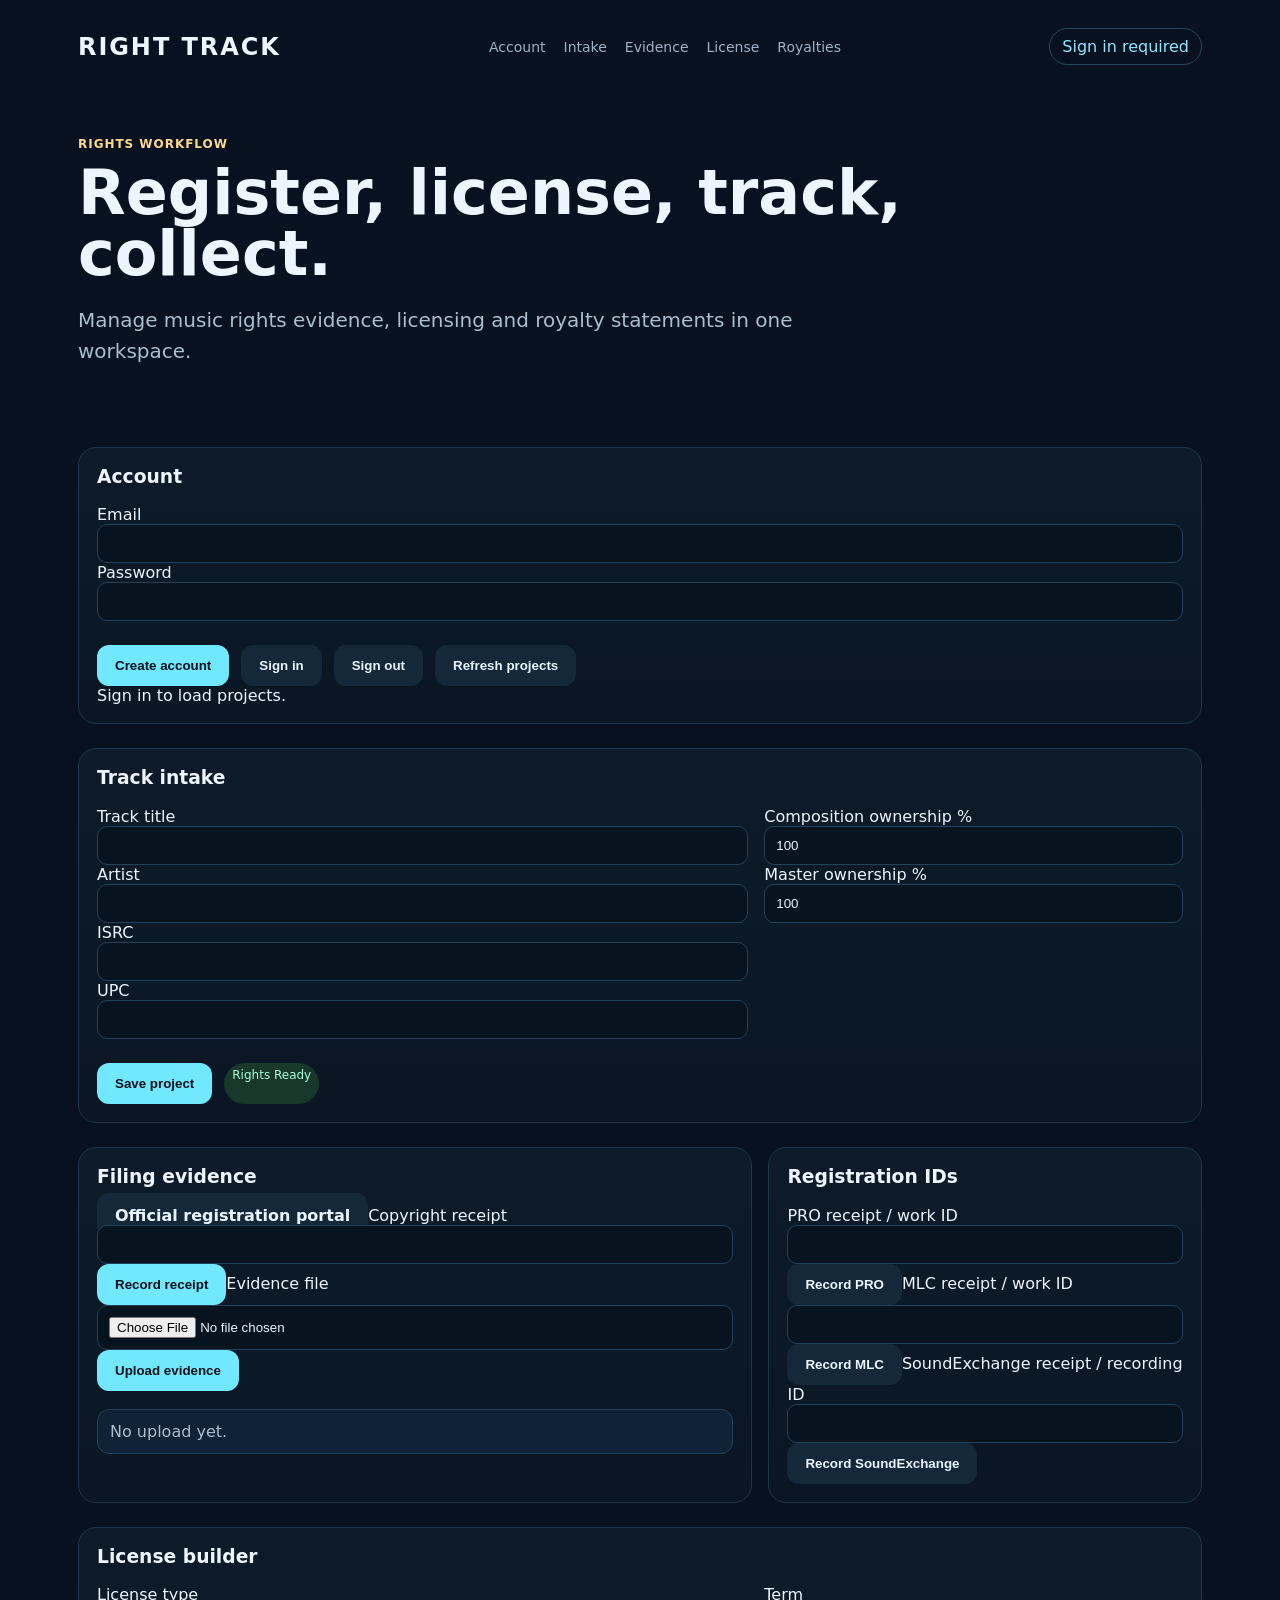
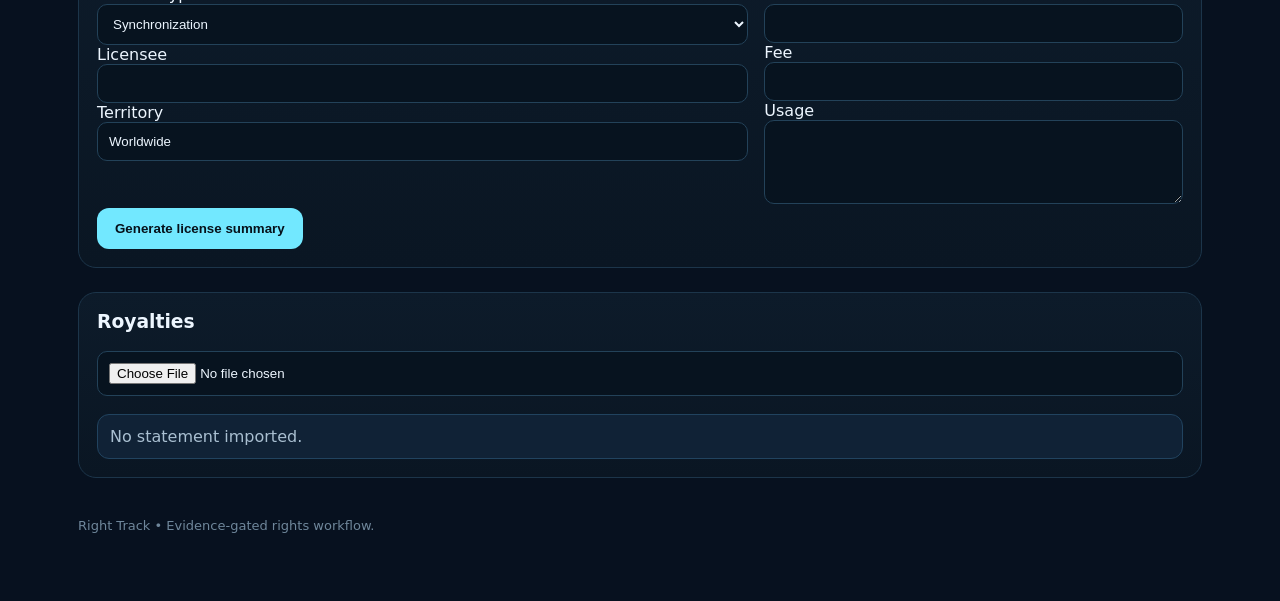
<file: apps/right-track/index.html>
<!doctype html><html><head><meta charset="utf-8"><meta name="viewport" content="width=device-width,initial-scale=1"><title>Right Track</title><link rel="stylesheet" href="styles.css"></head><body><div class="shell"><header class="top"><div class="brand">RIGHT TRACK</div><nav class="nav"><a href="#account">Account</a><a href="#intake">Intake</a><a href="#evidence">Evidence</a><a href="#license">License</a><a href="#royalties">Royalties</a></nav><div class="badge" id="saveState">Sign in required</div></header><section class="hero"><div class="eyebrow">RIGHTS WORKFLOW</div><h1>Register, license, track, collect.</h1><p>Manage music rights evidence, licensing and royalty statements in one workspace.</p></section><section id="account" class="section card"><h3>Account</h3><label>Email</label><input id="authEmail" class="input" type="email"><label>Password</label><input id="authPassword" class="input" type="password" minlength="12"><div class="actions"><button class="btn" id="registerBtn">Create account</button><button class="btn secondary" id="loginBtn">Sign in</button><button class="btn secondary" id="logoutBtn">Sign out</button><button class="btn secondary" id="refreshProjects">Refresh projects</button></div><div id="projectList" class="list">Sign in to load projects.</div></section><section id="intake" class="section card"><h3>Track intake</h3><div class="two"><div><label>Track title</label><input id="title" class="input"><label>Artist</label><input id="artist" class="input"><label>ISRC</label><input id="isrc" class="input"><label>UPC</label><input id="upc" class="input"></div><div><label>Composition ownership %</label><input id="compositionSplit" class="input" type="number" min="0" max="100" value="100"><label>Master ownership %</label><input id="masterSplit" class="input" type="number" min="0" max="100" value="100"></div></div><div class="actions"><button class="btn" id="saveProject">Save project</button><span id="rightsReady" class="status warn">Not evaluated</span></div></section><section id="evidence" class="section two"><div class="card"><h3>Filing evidence</h3><a class="btn secondary" target="_blank" rel="noopener" href="https://www.copyright.gov/registration/">Official registration portal</a><label>Copyright receipt</label><input id="copyrightReceipt" class="input"><button class="btn" id="verifyCopyright">Record receipt</button><label>Evidence file</label><input id="evidenceFile" class="input" type="file"><button class="btn" id="uploadEvidence">Upload evidence</button><div id="documentStatus" class="notice">No upload yet.</div></div><div class="card"><h3>Registration IDs</h3><label>PRO receipt / work ID</label><input id="proReceipt" class="input"><button class="btn secondary" id="savePro">Record PRO</button><label>MLC receipt / work ID</label><input id="mlcReceipt" class="input"><button class="btn secondary" id="saveMlc">Record MLC</button><label>SoundExchange receipt / recording ID</label><input id="sxReceipt" class="input"><button class="btn secondary" id="saveSx">Record SoundExchange</button></div></section><section id="license" class="section card"><h3>License builder</h3><div class="two"><div><label>License type</label><select id="licenseType" class="input"><option>Synchronization</option><option>Master Use</option><option>Mechanical / Reproduction</option><option>Direct / Custom</option></select><label>Licensee</label><input id="licensee" class="input"><label>Territory</label><input id="territory" class="input" value="Worldwide"></div><div><label>Term</label><input id="term" class="input"><label>Fee</label><input id="fee" class="input"><label>Usage</label><textarea id="usage" class="input" rows="4"></textarea></div></div><button class="btn" id="generateLicense">Generate license summary</button><pre id="licenseSummary" class="notice hidden"></pre></section><section id="royalties" class="section card"><h3>Royalties</h3><input id="royaltyCsv" class="input" type="file" accept=".csv,text/csv"><div id="royaltySummary" class="notice">No statement imported.</div></section><footer class="footer">Right Track • Evidence-gated rights workflow.</footer></div><script src="app.js"></script></body></html>
</file>
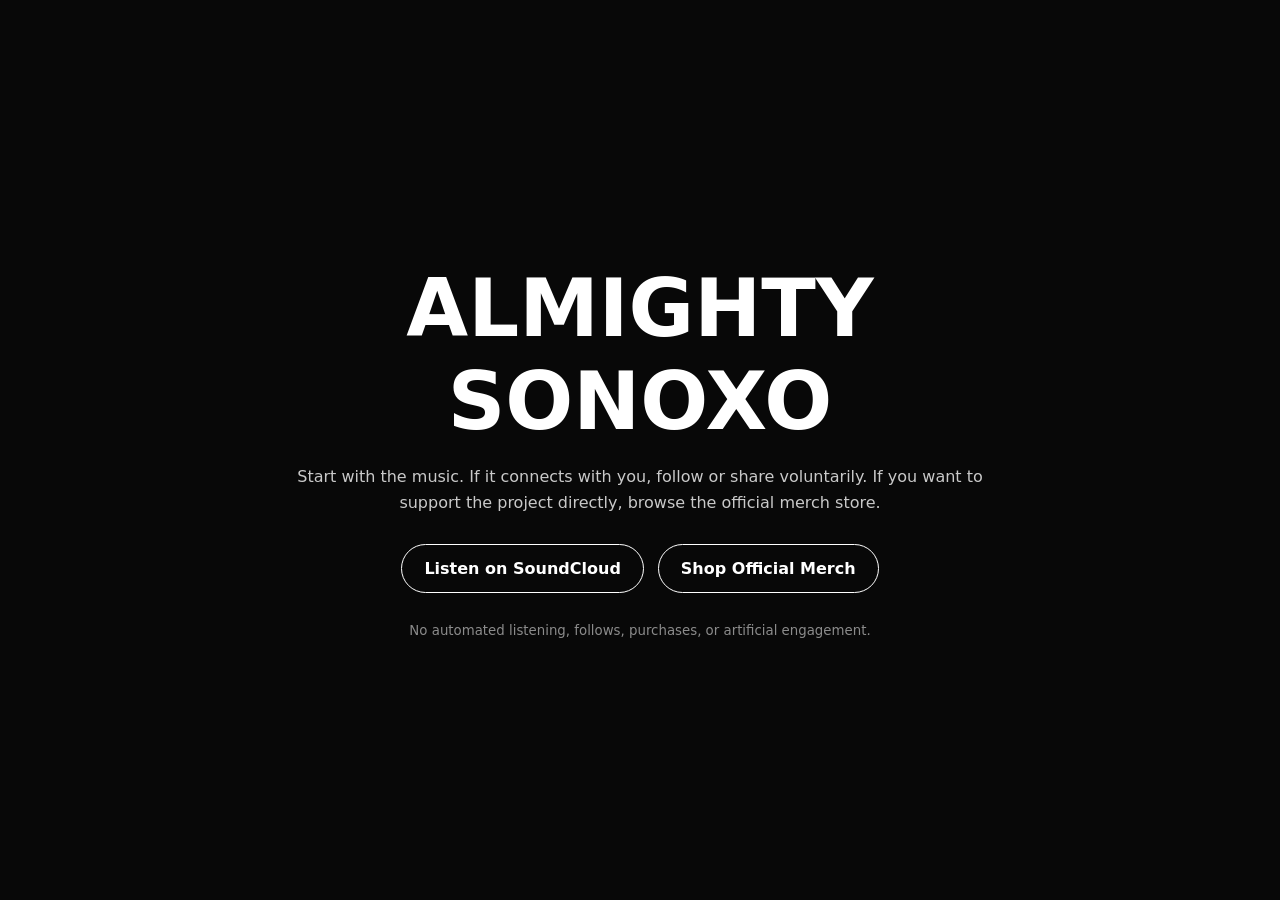
<file: campaigns/sonoxo-first-dollar/index.html>
<!doctype html>
<html lang="en">
<head>
  <meta charset="utf-8">
  <meta name="viewport" content="width=device-width,initial-scale=1">
  <meta name="description" content="Listen to Almighty Sonoxo and shop official merch.">
  <title>Almighty Sonoxo — Listen & Shop</title>
  <style>
    :root{color-scheme:dark;font-family:system-ui,sans-serif}body{margin:0;min-height:100vh;display:grid;place-items:center;background:#080808;color:#fff}main{width:min(720px,90vw);text-align:center;padding:48px 20px}h1{font-size:clamp(2.5rem,8vw,5rem);margin:0 0 12px}p{color:#c9c9c9;line-height:1.6}.actions{display:flex;gap:14px;flex-wrap:wrap;justify-content:center;margin-top:28px}a{display:inline-block;padding:14px 22px;border:1px solid #fff;border-radius:999px;color:#fff;text-decoration:none;font-weight:700}a:hover,a:focus-visible{background:#fff;color:#080808}small{display:block;margin-top:30px;color:#8b8b8b}
  </style>
</head>
<body>
  <main>
    <h1>ALMIGHTY SONOXO</h1>
    <p>Start with the music. If it connects with you, follow or share voluntarily. If you want to support the project directly, browse the official merch store.</p>
    <div class="actions">
      <a href="https://soundcloud.com/almightysonoxo/tracks" rel="noopener noreferrer">Listen on SoundCloud</a>
      <a href="https://direct.distrokid.com/almightysonoxo2/home?utm_source=owned_landing&amp;utm_medium=owned&amp;utm_campaign=sonoxo-first-real-dollar&amp;utm_content=first_dollar_primary" rel="noopener noreferrer">Shop Official Merch</a>
    </div>
    <small>No automated listening, follows, purchases, or artificial engagement.</small>
  </main>
</body>
</html>
</file>
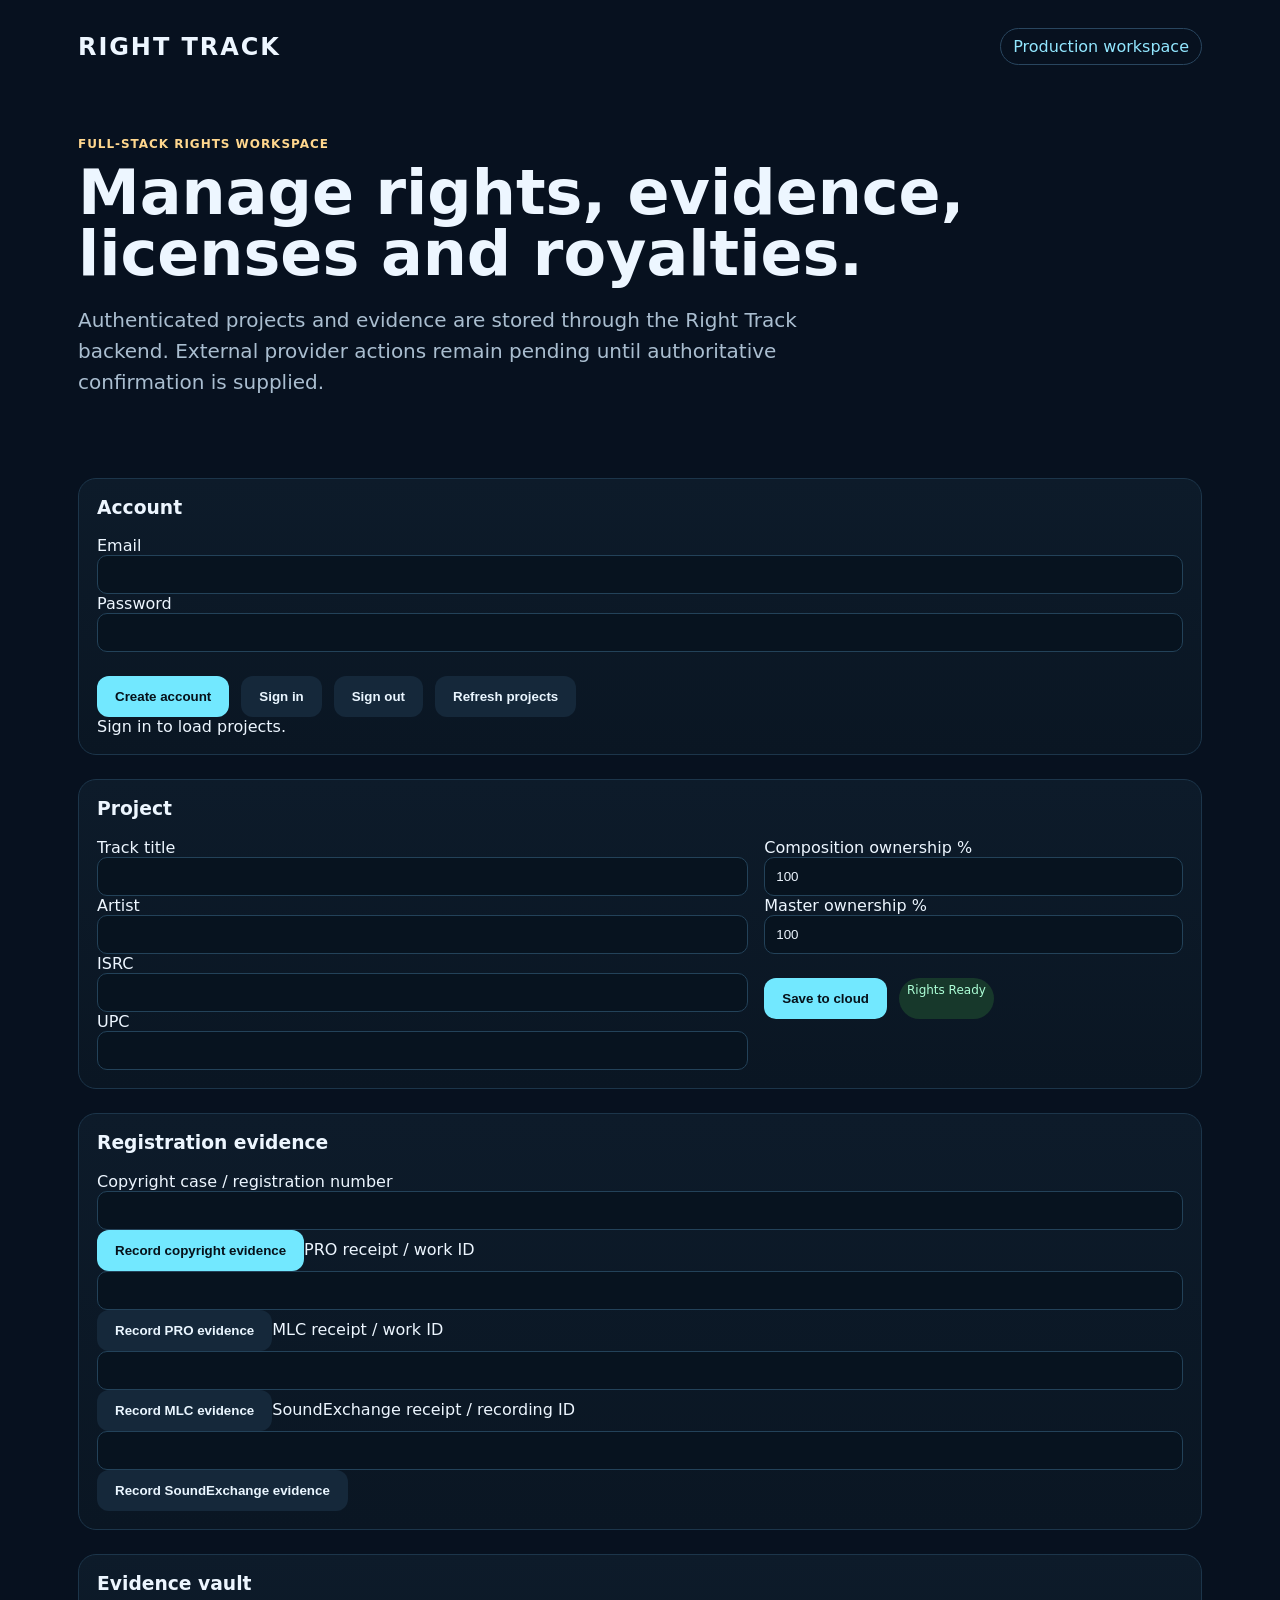
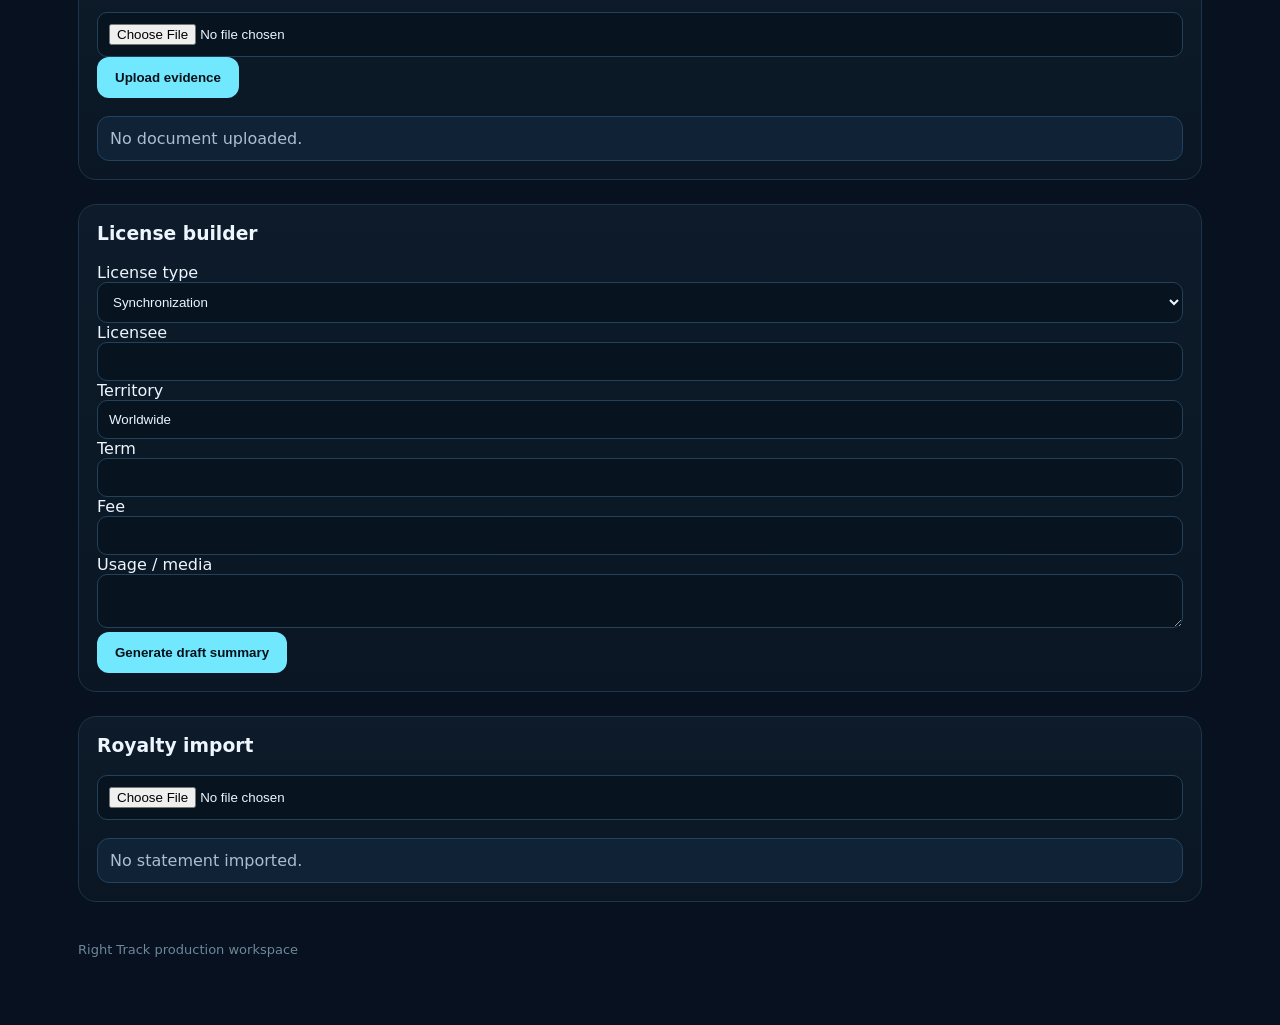
<file: apps/right-track/production.html>
<!doctype html><html><head><meta charset="utf-8"><meta name="viewport" content="width=device-width,initial-scale=1"><title>Right Track</title><link rel="stylesheet" href="styles.css"></head><body><div class="shell"><header class="top"><div class="brand">RIGHT TRACK</div><div class="badge" id="saveState">Production workspace</div></header><section class="hero"><div class="eyebrow">FULL-STACK RIGHTS WORKSPACE</div><h1>Manage rights, evidence, licenses and royalties.</h1><p>Authenticated projects and evidence are stored through the Right Track backend. External provider actions remain pending until authoritative confirmation is supplied.</p></section><section class="section card"><h3>Account</h3><label>Email</label><input id="authEmail" class="input" type="email"><label>Password</label><input id="authPassword" class="input" type="password" minlength="10"><div class="actions"><button class="btn" id="registerBtn">Create account</button><button class="btn secondary" id="loginBtn">Sign in</button><button class="btn secondary" id="logoutBtn">Sign out</button><button class="btn secondary" id="refreshProjects">Refresh projects</button></div><div id="projectList" class="list">Sign in to load projects.</div></section><section class="section card"><h3>Project</h3><div class="two"><div><label>Track title</label><input id="title" class="input"><label>Artist</label><input id="artist" class="input"><label>ISRC</label><input id="isrc" class="input"><label>UPC</label><input id="upc" class="input"></div><div><label>Composition ownership %</label><input id="compositionSplit" class="input" type="number" min="0" max="100" value="100"><label>Master ownership %</label><input id="masterSplit" class="input" type="number" min="0" max="100" value="100"><div class="actions"><button class="btn" id="saveProject">Save to cloud</button><span id="rightsReady" class="status warn">Not evaluated</span></div></div></div></section><section class="section card"><h3>Registration evidence</h3><label>Copyright case / registration number</label><input id="copyrightReceipt" class="input"><button class="btn" id="verifyCopyright">Record copyright evidence</button><label>PRO receipt / work ID</label><input id="proReceipt" class="input"><button class="btn secondary" id="savePro">Record PRO evidence</button><label>MLC receipt / work ID</label><input id="mlcReceipt" class="input"><button class="btn secondary" id="saveMlc">Record MLC evidence</button><label>SoundExchange receipt / recording ID</label><input id="sxReceipt" class="input"><button class="btn secondary" id="saveSx">Record SoundExchange evidence</button></section><section class="section card"><h3>Evidence vault</h3><input id="evidenceFile" class="input" type="file"><button class="btn" id="uploadEvidence">Upload evidence</button><div id="documentStatus" class="notice">No document uploaded.</div></section><section class="section card"><h3>License builder</h3><label>License type</label><select id="licenseType" class="input"><option>Synchronization</option><option>Master Use</option><option>Mechanical / Reproduction</option><option>Direct / Custom</option></select><label>Licensee</label><input id="licensee" class="input"><label>Territory</label><input id="territory" class="input" value="Worldwide"><label>Term</label><input id="term" class="input"><label>Fee</label><input id="fee" class="input"><label>Usage / media</label><textarea id="usage" class="input"></textarea><button class="btn" id="generateLicense">Generate draft summary</button><pre id="licenseSummary" class="notice hidden"></pre></section><section class="section card"><h3>Royalty import</h3><input id="royaltyCsv" class="input" type="file" accept=".csv,text/csv"><div id="royaltySummary" class="notice">No statement imported.</div></section><footer class="footer">Right Track production workspace</footer></div><script src="app.js"></script></body></html>
</file>
<file: apps/right-track/styles.css>
*{box-sizing:border-box}body{margin:0;font-family:Inter,ui-sans-serif,system-ui,-apple-system,BlinkMacSystemFont,"Segoe UI",sans-serif;background:#07111f;color:#edf6ff}a{color:inherit;text-decoration:none}.shell{max-width:1180px;margin:auto;padding:28px}.top{display:flex;align-items:center;justify-content:space-between;gap:20px}.brand{font-size:24px;font-weight:900;letter-spacing:.08em}.nav{display:flex;gap:18px;color:#9eb3c7;font-size:14px}.badge{border:1px solid #29465f;border-radius:999px;padding:8px 12px;color:#92e7ff}.hero{padding:72px 0 36px}.eyebrow{color:#ffd78e;font-size:12px;font-weight:800;letter-spacing:.08em}.hero h1{font-size:62px;line-height:.98;max-width:900px;margin:12px 0 18px}.hero p{font-size:20px;color:#aabed0;max-width:780px;line-height:1.55}.actions{display:flex;gap:12px;margin-top:24px}.btn{border:0;border-radius:12px;padding:13px 18px;font-weight:800;cursor:pointer;background:#72e8ff;color:#06111a}.btn.secondary{background:#15283a;color:#eaf6ff}.grid{display:grid;grid-template-columns:repeat(4,1fr);gap:14px}.card{background:linear-gradient(180deg,#0d1b2a,#0a1623);border:1px solid #1c354a;border-radius:18px;padding:18px}.label{color:#86a0b7;font-size:13px}.metric{font-size:30px;font-weight:900;margin:5px 0}.muted{color:#8198ad;font-size:13px}.section{margin-top:24px}.two{display:grid;grid-template-columns:1.4fr .9fr;gap:16px}.card h2,.card h3{margin-top:0}.table{width:100%;border-collapse:collapse}.table th,.table td{padding:12px 10px;border-bottom:1px solid #1a3042;text-align:left;font-size:14px}.status{display:inline-block;border-radius:999px;padding:5px 8px;background:#193149;font-size:12px}.good{background:#17382b;color:#adffd7}.warn{background:#493417;color:#ffd794}.danger{background:#492121;color:#ffb8b8}.list{display:grid;gap:10px}.item{padding:12px;border:1px solid #1b3448;border-radius:12px;background:#0a1825}.footer{padding:40px 0;color:#6f879b;font-size:13px}.notice{margin-top:18px;padding:12px;border-radius:12px;background:#102236;border:1px solid #21435f;color:#a9bfd1}.toolbar{display:flex;gap:10px;flex-wrap:wrap}.input{width:100%;background:#07131f;color:#edf6ff;border:1px solid #234259;border-radius:10px;padding:11px}.hidden{display:none}@media(max-width:850px){.grid{grid-template-columns:1fr 1fr}.two{grid-template-columns:1fr}.hero h1{font-size:44px}.nav{display:none}}@media(max-width:520px){.grid{grid-template-columns:1fr}.shell{padding:20px}.hero{padding-top:48px}.hero h1{font-size:38px}}
</file>
